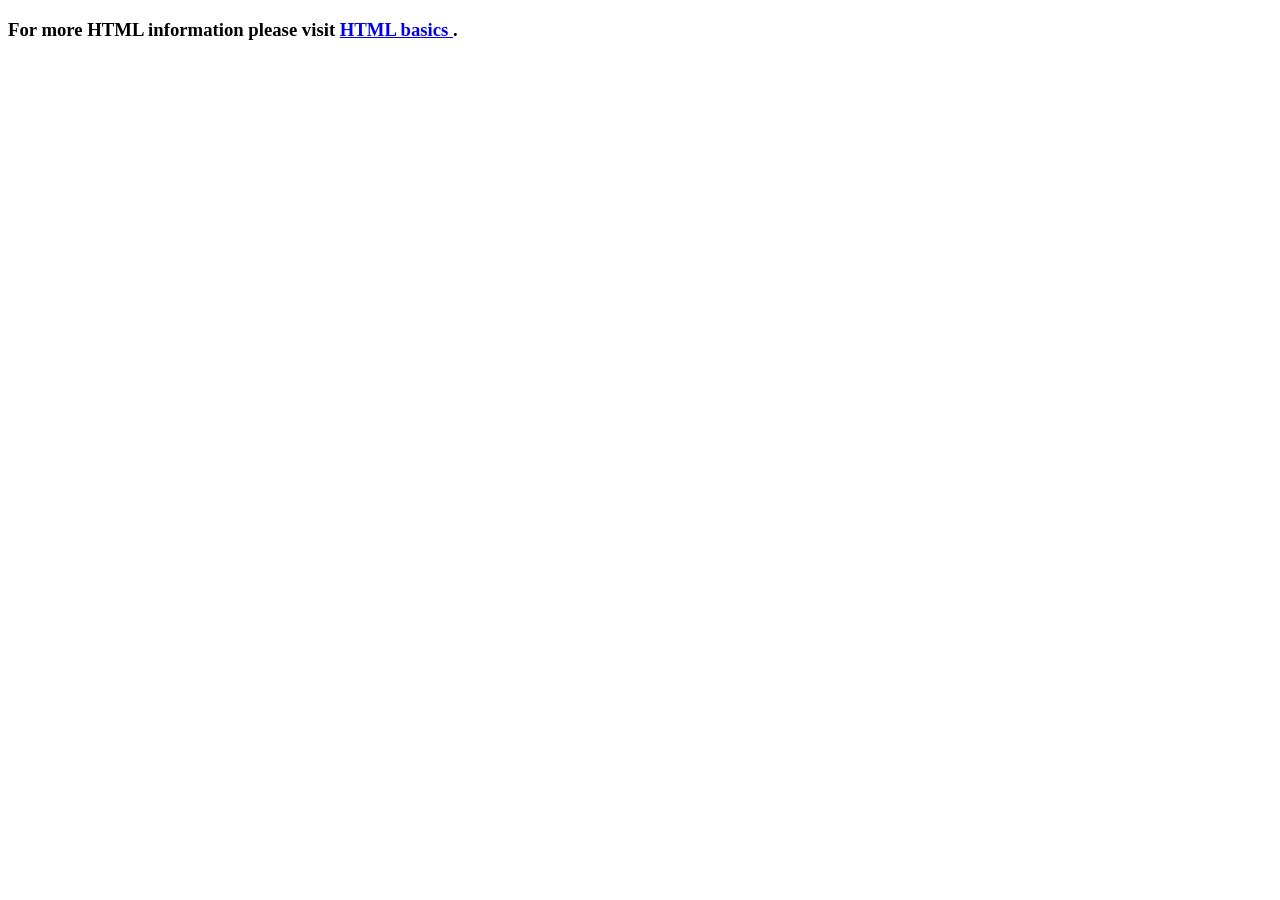
<file: 1 Paskaita/Index.html>
<!doctype html>
<html>
  <head>
    <title>VCS Class 1</title>
  </head>

  <body>
    <h3>
      For more HTML information please visit
      <a href="https://www.w3schools.com/html/html_basic.asp" target="_blank">
        HTML basics
      </a>
      .
    </h3>
  </body>
</html>
</file>
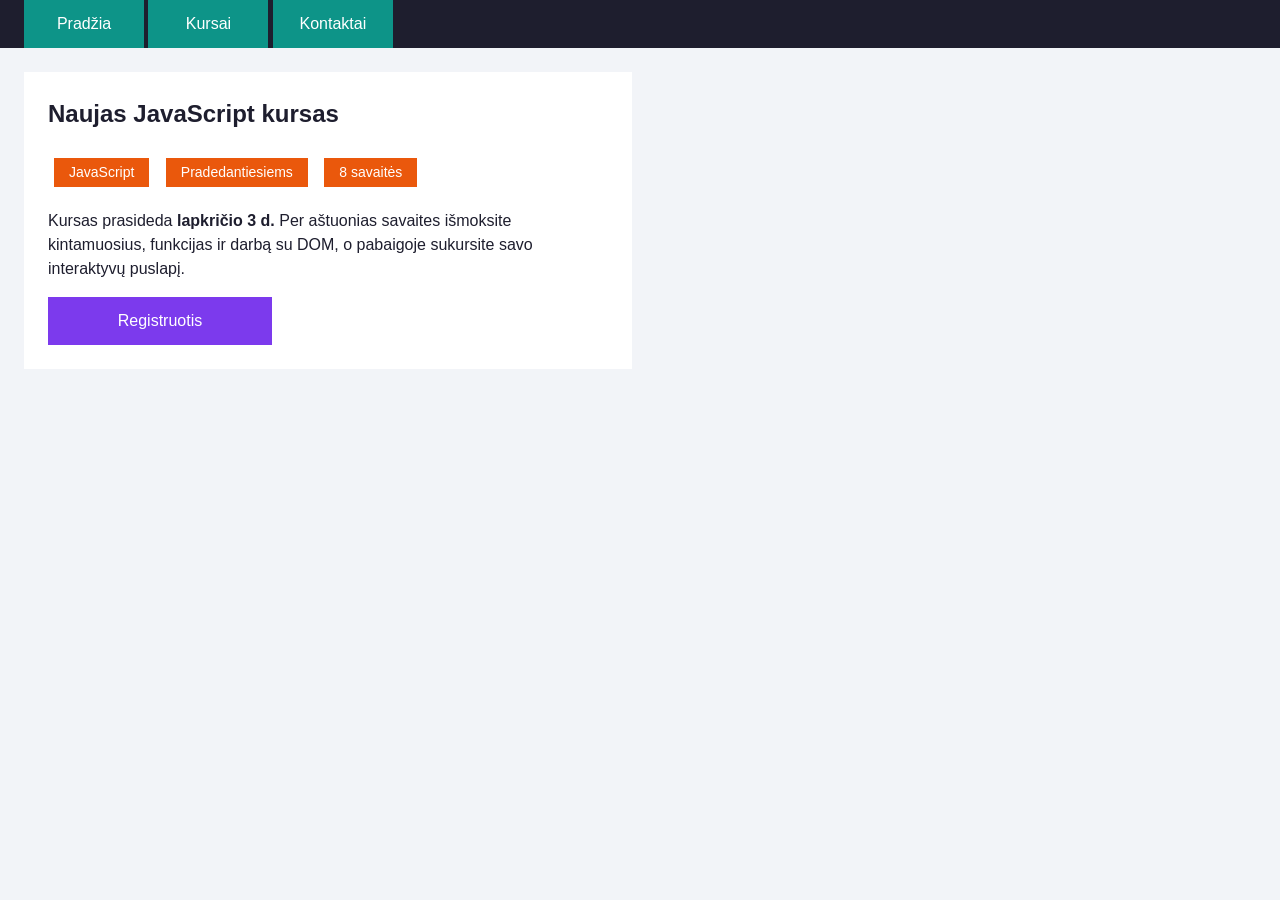
<file: 4 Paskaita/css-float-box-block/01-display-meniu/pradzia/index.html>
<!doctype html>
<html lang="lt">
  <head>
    <meta charset="UTF-8" />
    <title>1 užduotis – display</title>
    <link rel="stylesheet" href="./style.css" />
  </head>
  <body>
    <ul class="menu">
      <li><a href="#">Pradžia</a></li>
      <li><a href="#">Kursai</a></li>
      <li><a href="#">Kontaktai</a></li>
    </ul>

    <article class="post">
      <h1>Naujas JavaScript kursas</h1>
      <p>
        <span class="tag">JavaScript</span>
        <span class="tag">Pradedantiesiems</span>
        <span class="tag">8 savaitės</span>
      </p>
      <p>
        Kursas prasideda
        <strong>lapkričio 3 d.</strong>
        Per aštuonias savaites išmoksite kintamuosius, funkcijas ir darbą su
        DOM, o pabaigoje sukursite savo interaktyvų puslapį.
      </p>
      <a class="btn" href="#">Registruotis</a>
    </article>
  </body>
</html>
</file>
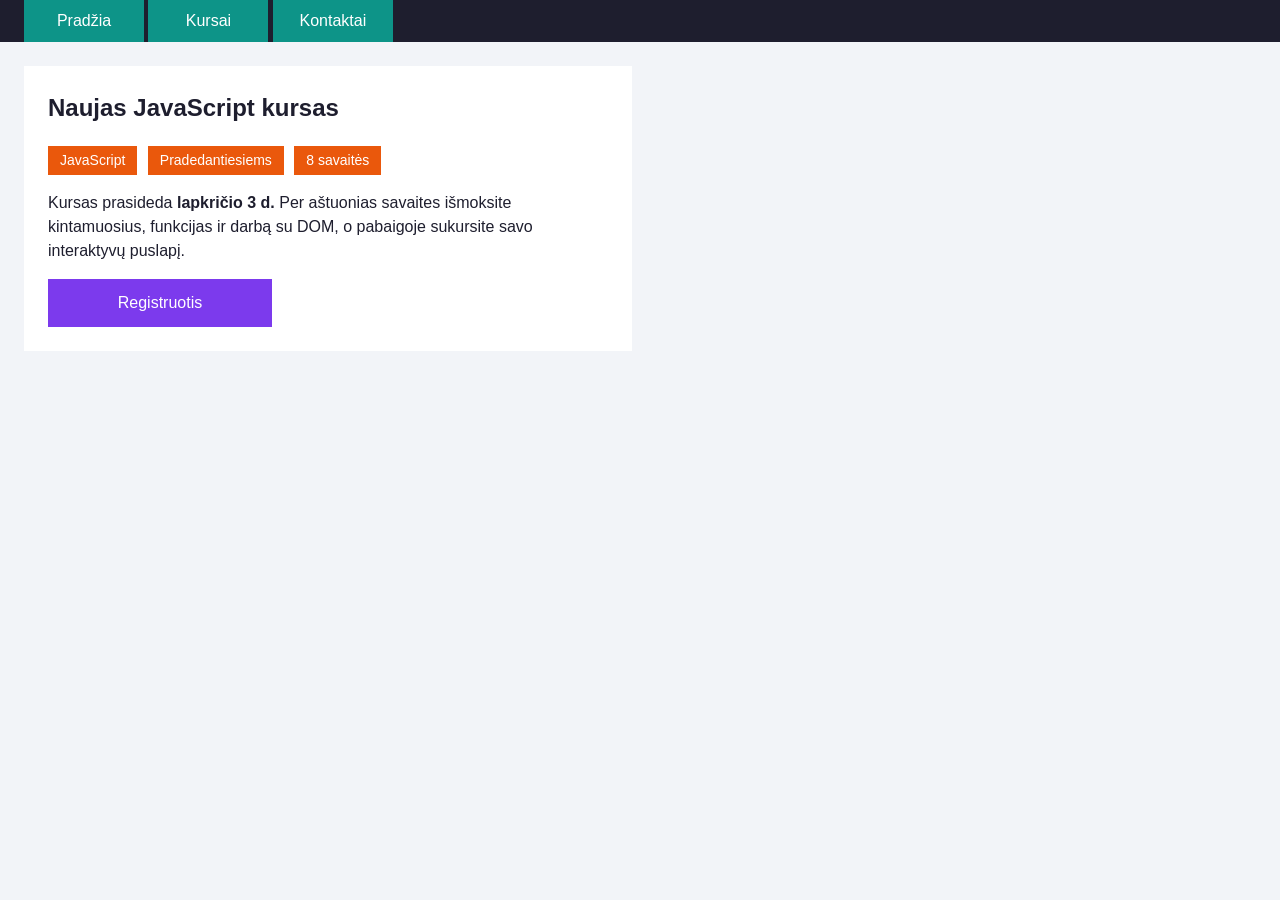
<file: 4 Paskaita/css-float-box-block/01-display-meniu/sprendimas/index.html>
<!DOCTYPE html>
<html lang="lt">
<head>
  <meta charset="UTF-8">
  <title>1 užduotis – display</title>
  <link rel="stylesheet" href="style.css">
</head>
<body>
  <ul class="menu">
    <li><a href="#">Pradžia</a></li>
    <li><a href="#">Kursai</a></li>
    <li><a href="#">Kontaktai</a></li>
  </ul>

  <article class="post">
    <h1>Naujas JavaScript kursas</h1>
    <p>
      <span class="tag">JavaScript</span>
      <span class="tag">Pradedantiesiems</span>
      <span class="tag">8 savaitės</span>
    </p>
    <p>
      Kursas prasideda <strong>lapkričio 3 d.</strong> Per aštuonias savaites
      išmoksite kintamuosius, funkcijas ir darbą su DOM, o pabaigoje sukursite
      savo interaktyvų puslapį.
    </p>
    <a class="btn" href="#">Registruotis</a>
  </article>
</body>
</html>
</file>
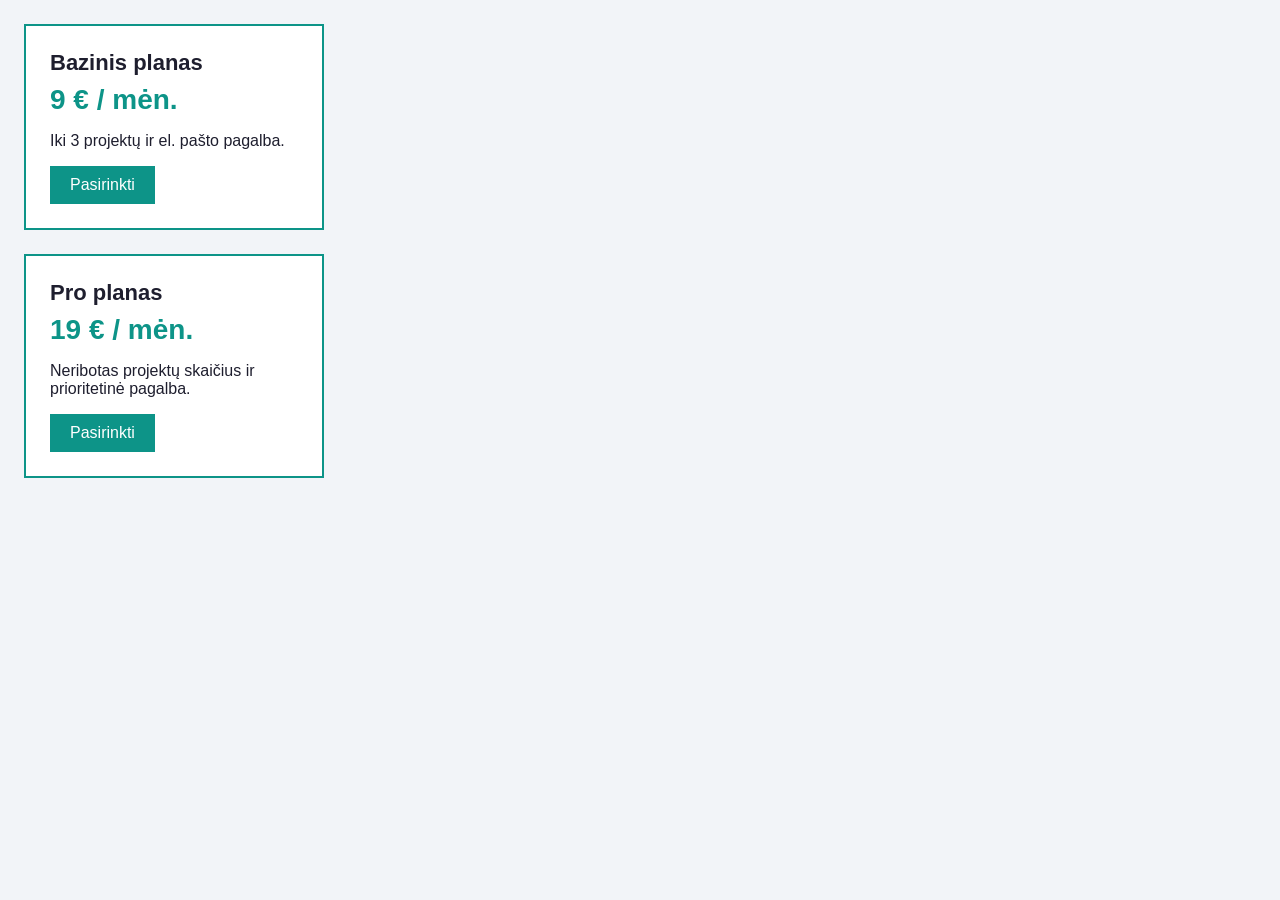
<file: 4 Paskaita/css-float-box-block/02-box-model-kortele/pradzia/index.html>
<!DOCTYPE html>
<html lang="lt">
<head>
  <meta charset="UTF-8">
  <title>2 užduotis – box model</title>
  <link rel="stylesheet" href="style.css">
</head>
<body>
  <div class="card">
    <h2>Bazinis planas</h2>
    <p class="price">9 € / mėn.</p>
    <p>Iki 3 projektų ir el. pašto pagalba.</p>
    <a class="btn" href="#">Pasirinkti</a>
  </div>

  <div class="card">
    <h2>Pro planas</h2>
    <p class="price">19 € / mėn.</p>
    <p>Neribotas projektų skaičius ir prioritetinė pagalba.</p>
    <a class="btn" href="#">Pasirinkti</a>
  </div>
</body>
</html>
</file>
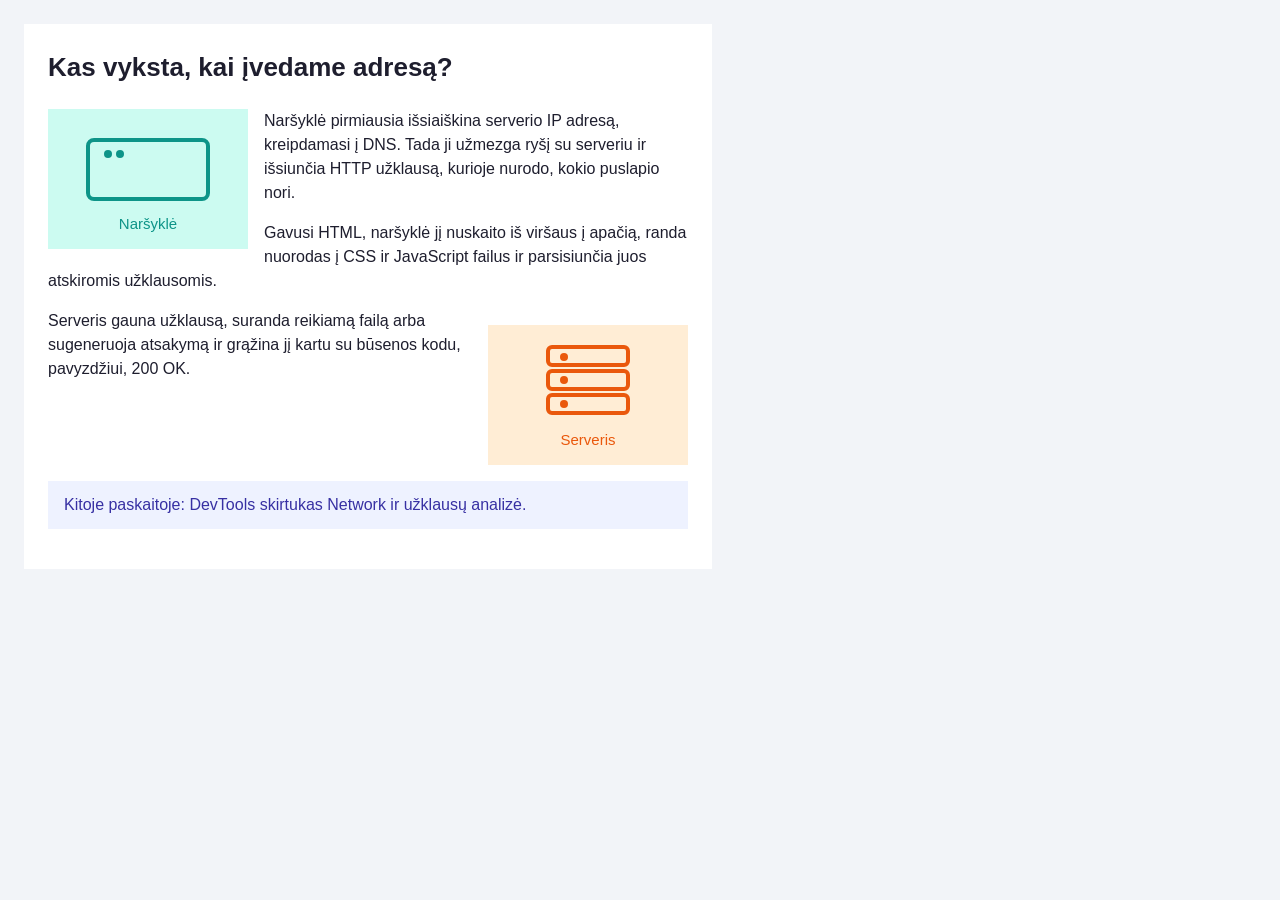
<file: 4 Paskaita/css-float-box-block/03-float-straipsnis/pradzia/index.html>
<!DOCTYPE html>
<html lang="lt">
<head>
  <meta charset="UTF-8">
  <title>3 užduotis – float</title>
  <link rel="stylesheet" href="style.css">
</head>
<body>
  <article class="post">
    <h1>Kas vyksta, kai įvedame adresą?</h1>

    <img class="photo-left" src="img/narsykle.svg" alt="Naršyklė">
    <p>
      Naršyklė pirmiausia išsiaiškina serverio IP adresą, kreipdamasi į DNS.
      Tada ji užmezga ryšį su serveriu ir išsiunčia HTTP užklausą, kurioje
      nurodo, kokio puslapio nori.
    </p>
    <p>
      Gavusi HTML, naršyklė jį nuskaito iš viršaus į apačią, randa nuorodas
      į CSS ir JavaScript failus ir parsisiunčia juos atskiromis užklausomis.
    </p>

    <img class="photo-right" src="img/serveris.svg" alt="Serveris">
    <p>
      Serveris gauna užklausą, suranda reikiamą failą arba sugeneruoja
      atsakymą ir grąžina jį kartu su būsenos kodu, pavyzdžiui, 200 OK.
    </p>

    <p class="note">
      Kitoje paskaitoje: DevTools skirtukas Network ir užklausų analizė.
    </p>
  </article>
</body>
</html>
</file>
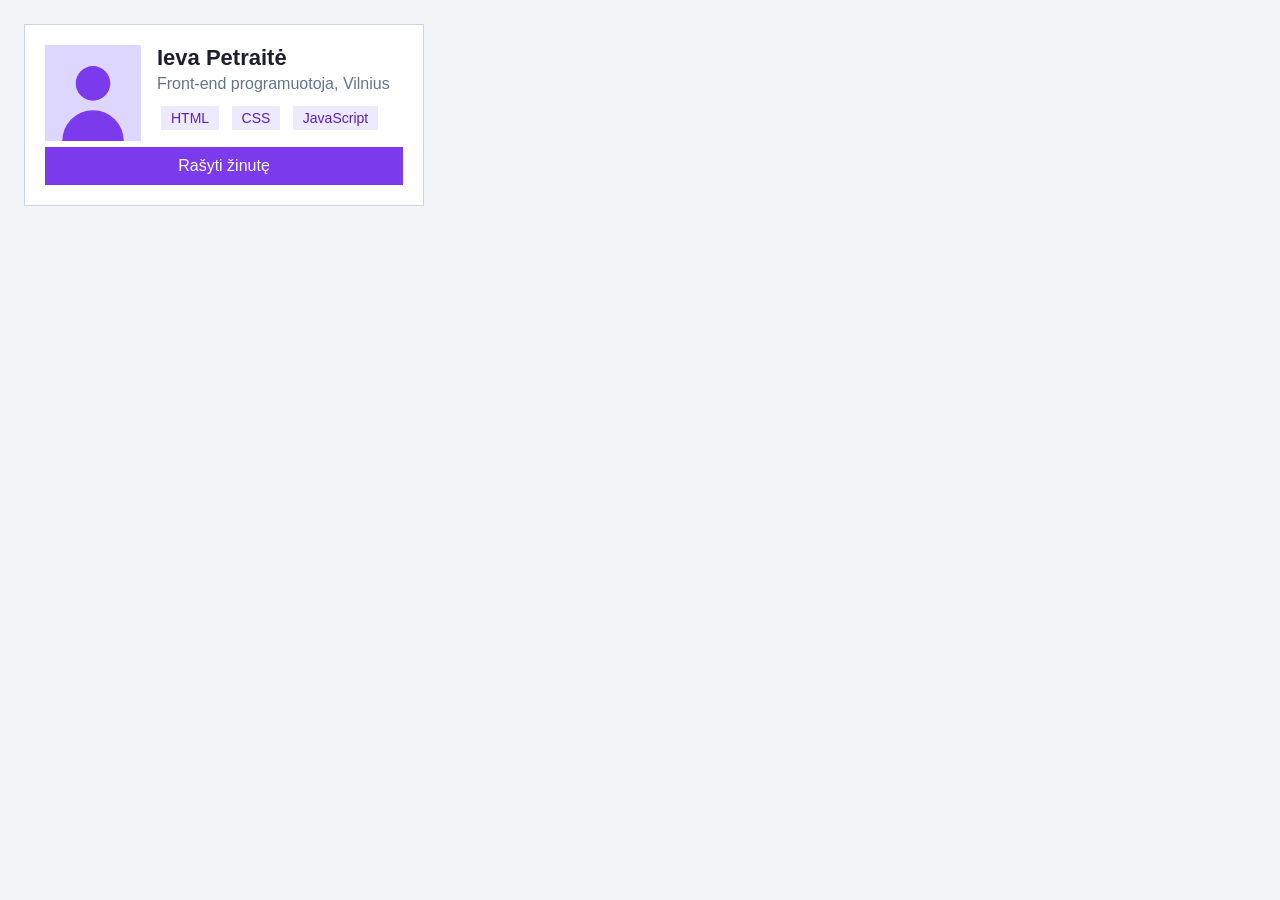
<file: 4 Paskaita/css-float-box-block/04-kombinuota-profilis/pradzia/index.html>
<!DOCTYPE html>
<html lang="lt">
<head>
  <meta charset="UTF-8">
  <title>4 užduotis – profilio kortelė</title>
  <link rel="stylesheet" href="style.css">
</head>
<body>
  <div class="profile">
    <img class="avatar" src="img/avatar.svg" alt="Ieva">
    <h2>Ieva Petraitė</h2>
    <p class="role">Front-end programuotoja, Vilnius</p>
    <p>
      <span class="skill">HTML</span>
      <span class="skill">CSS</span>
      <span class="skill">JavaScript</span>
    </p>
    <a class="btn" href="#">Rašyti žinutę</a>
  </div>
</body>
</html>
</file>
<file: 4 Paskaita/css-float-box-block/01-display-meniu/pradzia/style.css>
body {
  margin: 0;
  font-family: Arial, sans-serif;
  background: #f2f4f8;
  color: #1e1e2e;
}

.menu {
  margin: 0;
  padding: 0 24px;
  list-style: none;
  background: #1e1e2e;
}

.menu a {
  color: #ffffff;
  text-decoration: none;
  text-align: center;
  background: #0d9488;
}

.post {
  width: 560px;
  margin: 24px;
  padding: 24px;
  background: #ffffff;
  line-height: 1.5;
}

.post h1 {
  margin-top: 0;
}

.tag {
  background: #ea580c;
  color: #ffffff;
  font-size: 14px;
}

.btn {
  background: #7c3aed;
  color: #ffffff;
  text-decoration: none;
  text-align: center;
}

/* ===== UŽDUOTYS ===== */

/* 1. Meniu punktai (li) turi stovėti vienoje eilutėje */
.menu a {
  display: flow-root;
}
.menu li {
  display: inline-block;
}

/* 2. Kiekviena meniu nuoroda: 120px pločio, padding 12px iš viršaus ir apačios */
.menu a {
  padding: 15px 0px 15px 0px;
  width: 120px;
}
/* 3. Žymos (.tag): padding 4px 12px, tarpas 6px, padding neturi užlipti ant kitų eilučių */
.tag {
  display: inline-block;
  padding: 4px 15px;
  margin: 6px;
}
/* 4. Mygtukas (.btn): atskiroje eilutėje, 200px pločio, padding 12px */
.btn {
  display: block;
  width: 200px;
  padding: 12px;
}
</file>
<file: 4 Paskaita/css-float-box-block/01-display-meniu/sprendimas/style.css>
body {
  margin: 0;
  font-family: Arial, sans-serif;
  background: #F2F4F8;
  color: #1E1E2E;
}

.menu {
  margin: 0;
  padding: 0 24px;
  list-style: none;
  background: #1E1E2E;
}

.menu a {
  color: #FFFFFF;
  text-decoration: none;
  text-align: center;
  background: #0D9488;
}

.post {
  width: 560px;
  margin: 24px;
  padding: 24px;
  background: #FFFFFF;
  line-height: 1.5;
}

.post h1 {
  margin-top: 0;
}

.tag {
  background: #EA580C;
  color: #FFFFFF;
  font-size: 14px;
}

.btn {
  background: #7C3AED;
  color: #FFFFFF;
  text-decoration: none;
  text-align: center;
}

/* ===== UŽDUOTYS ===== */

/* 1. Meniu punktai (li) turi stovėti vienoje eilutėje */
.menu li {
  display: inline-block;
}

/* 2. Kiekviena meniu nuoroda: 120px pločio, padding 12px iš viršaus ir apačios */
.menu a {
  display: inline-block;
  width: 120px;
  padding: 12px 0;
}

/* 3. Žymos (.tag): padding 4px 12px, tarpas 6px, padding neturi užlipti ant kitų eilučių */
.tag {
  display: inline-block;
  padding: 4px 12px;
  margin-right: 6px;
}

/* 4. Mygtukas (.btn): atskiroje eilutėje, 200px pločio, padding 12px */
.btn {
  display: block;
  width: 200px;
  padding: 12px;
}
</file>
<file: 4 Paskaita/css-float-box-block/02-box-model-kortele/pradzia/style.css>
body {
  margin: 0;
  font-family: Arial, sans-serif;
  background: #f2f4f8;
  color: #1e1e2e;
}

.card {
  width: 300px;
  background: #ffffff;
}

.card h2 {
  margin: 0 0 8px;
  font-size: 22px;
}

.price {
  margin: 0;
  font-size: 28px;
  font-weight: bold;
  color: #0d9488;
}

.btn {
  display: inline-block;
  background: #0d9488;
  color: #ffffff;
  text-decoration: none;
}

/* ===== UŽDUOTYS ===== */

/* 1. Kortelė: vidinė paraštė 24px, rėmelis 2px solid #0D9488 */
.card {
  border: 2px;
  border-style: solid;
  border-color: #0d9488;
  padding: 24px;
}
/* 2. Kortelės matomas plotis turi būti lygiai 300px (patikrinkite DevTools) */
.card {
  box-sizing: border-box;
}
/* 3. Kortelės atitrauktos 24px nuo puslapio kraštų ir 24px viena nuo kitos */
.card {
  margin: 24px;
}
/* 4. Mygtukas (.btn): tekstas atitrauktas nuo krašto 10px iš viršaus ir apačios, 20px iš šonų */
.btn {
  display: inline-block;
  padding: 10px 20px;
}
/* 5. Klausimas: kiek pikselių pločio lieka kortelės turiniui? (atsakymą užrašykite komentare) */
/* 300-2*2px(border)-2x24px(padding) = 248px
</file>
<file: 4 Paskaita/css-float-box-block/03-float-straipsnis/pradzia/style.css>
body {
  margin: 0;
  font-family: Arial, sans-serif;
  background: #f2f4f8;
  color: #1e1e2e;
}

.post {
  width: 640px;
  margin: 24px;
  padding: 24px;
  background: #ffffff;
  line-height: 1.5;
}

.post h1 {
  margin-top: 0;
  font-size: 26px;
}

.note {
  padding: 12px 16px;
  background: #eef2ff;
  color: #3730a3;
}

/* ===== UŽDUOTYS ===== */

/* 1. Naršyklės paveikslėlis plaukia kairėje, tekstas jį apteka; 16px tarpas iki teksto */
.photo-left {
  float: left;
  margin: 0 16px 16px 0;
}
/* 2. Serverio paveikslėlis plaukia dešinėje; 16px tarpas iki teksto */
.photo-right {
  float: right;
  margin: 16px 0 16px 16px;
}
/* 3. Pastaba (.note) visada prasideda po paveikslėliais, per visą plotį */
.note {
  clear: both;
}
</file>
<file: 4 Paskaita/css-float-box-block/04-kombinuota-profilis/pradzia/style.css>
body {
  margin: 0;
  font-family: Arial, sans-serif;
  background: #f2f4f8;
  color: #1e1e2e;
}

.profile {
  width: 400px;
  margin: 24px;
  background: #ffffff;
}

.profile h2 {
  margin: 0 0 4px;
  font-size: 22px;
}

.role {
  margin: 0;
  color: #64748b;
}

.skill {
  background: #ede9fe;
  color: #5b21b6;
  font-size: 14px;
}

.btn {
  background: #7c3aed;
  color: #ffffff;
  text-decoration: none;
  text-align: center;
}

/* ===== UŽDUOTYS ===== */

/* 1. Kortelė: lygiai 400px pločio, padding 20px, rėmelis 1px solid #CBD5E1 */
.profile {
  box-sizing: border-box;
  padding: 20px;
  border: 1px, solid, #cbd5e1;
}
/* 2. Avataras (.avatar) plaukia kairėje, 16px tarpas iki teksto */
.avatar {
  float: left;
  margin: 0 16px 16px 0;
}
/* 3. Įgūdžiai (.skill) – žymos su padding 4px 10px ir 4px tarpu */
.skill {
  padding: 4px 10px;
  margin: 4px;
}
/* 4. Mygtukas (.btn): po avataru, per visą kortelės plotį, padding 10px */
.btn {
  display: block;
  padding: 10px;
  text-align: center;
  margin-top: 20px;
}
</file>
